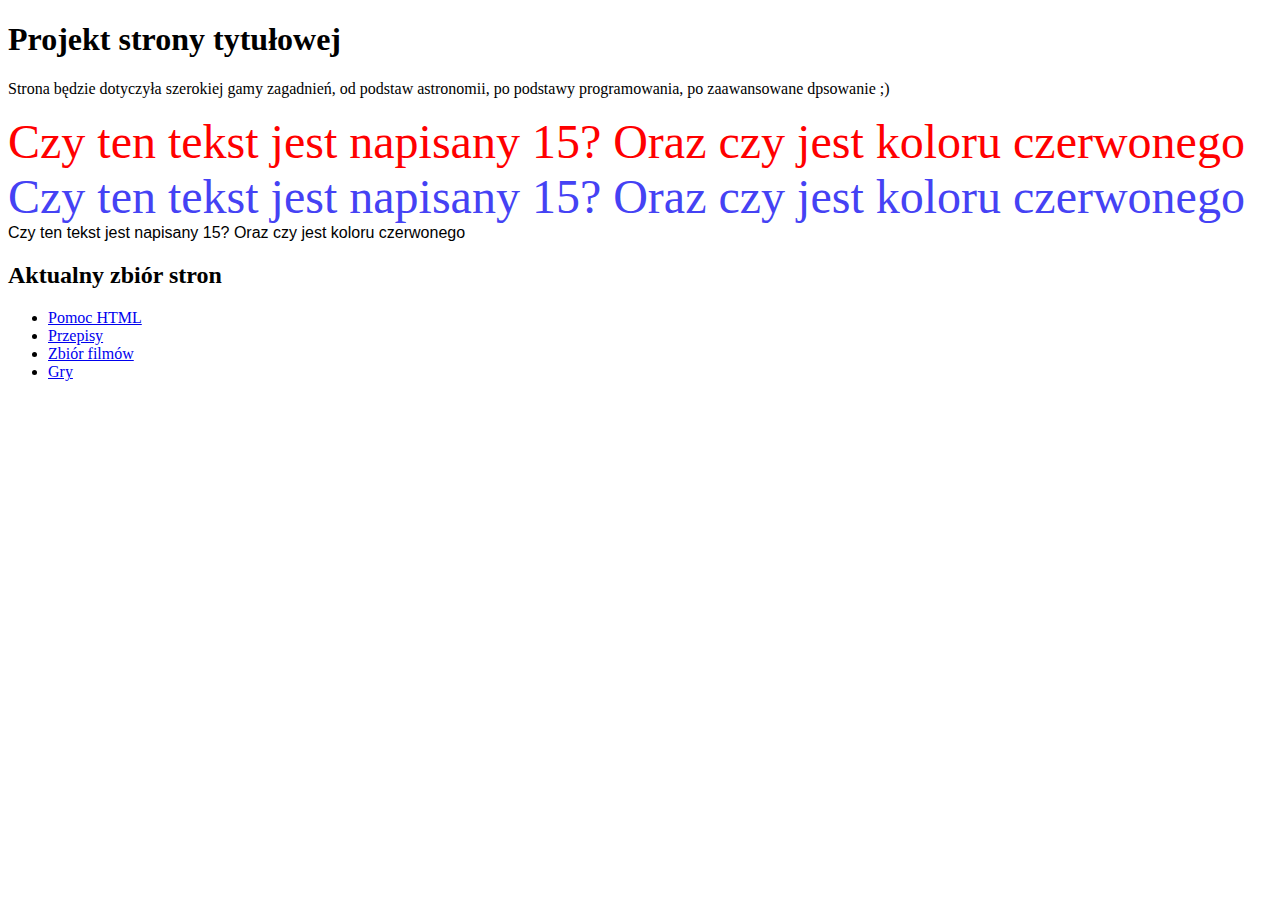
<file: index.html>
<!DOCTYPE HTML PUBLIC "-//W3C//DTD HTML 4.01 Transitional//EN"
"http://www.w3.org/TR/html4/loose.dtd">
<html xmlns="http://www.w3.org/1999/xhtml">
    <head>
    	<meta charset="utf-8" />
        <meta http-equiv="Content-Type" content="text/html; charset=utf-8" />
        <title>Strona startowa - w trakcie budowy</title>
        <meta name="robots" content="index, follow" />
        <meta name="description" content="Pierwsza strona młodego człowieka" />
        <meta name="author"	content="Keionn"/>
        <meta name="keywords" content="pierwsza strona, first page, learn to, html, css, js, nauka"/>
    </head>
    <body>
        <h1>Projekt strony tytułowej</h1>
    	<p> Strona będzie dotyczyła szerokiej gamy zagadnień, od podstaw astronomii, po podstawy programowania, po zaawansowane dpsowanie ;)</p>
    	<p> <font size="15" color="red">Czy ten tekst jest napisany 15? Oraz czy jest koloru czerwonego</font>
    		<font size="11" color="#4542f4">Czy ten tekst jest napisany 15? Oraz czy jest koloru czerwonego</font>
    		<font face="Arial">Czy ten tekst jest napisany 15? Oraz czy jest koloru czerwonego</font>
    	</p>
    	<h2>Aktualny zbiór stron</h2>
    	<ul>
    		<li><a href="pomoc.html">Pomoc HTML</a></li>
    		<li><a href="Przepisy.html">Przepisy</a></li>
    		<li><a href="Filmy.html">Zbiór filmów</a></li>
    		<li><a href="Gry.html">Gry</a></li>
    	</ul>
  	</body>
</html>
</file>
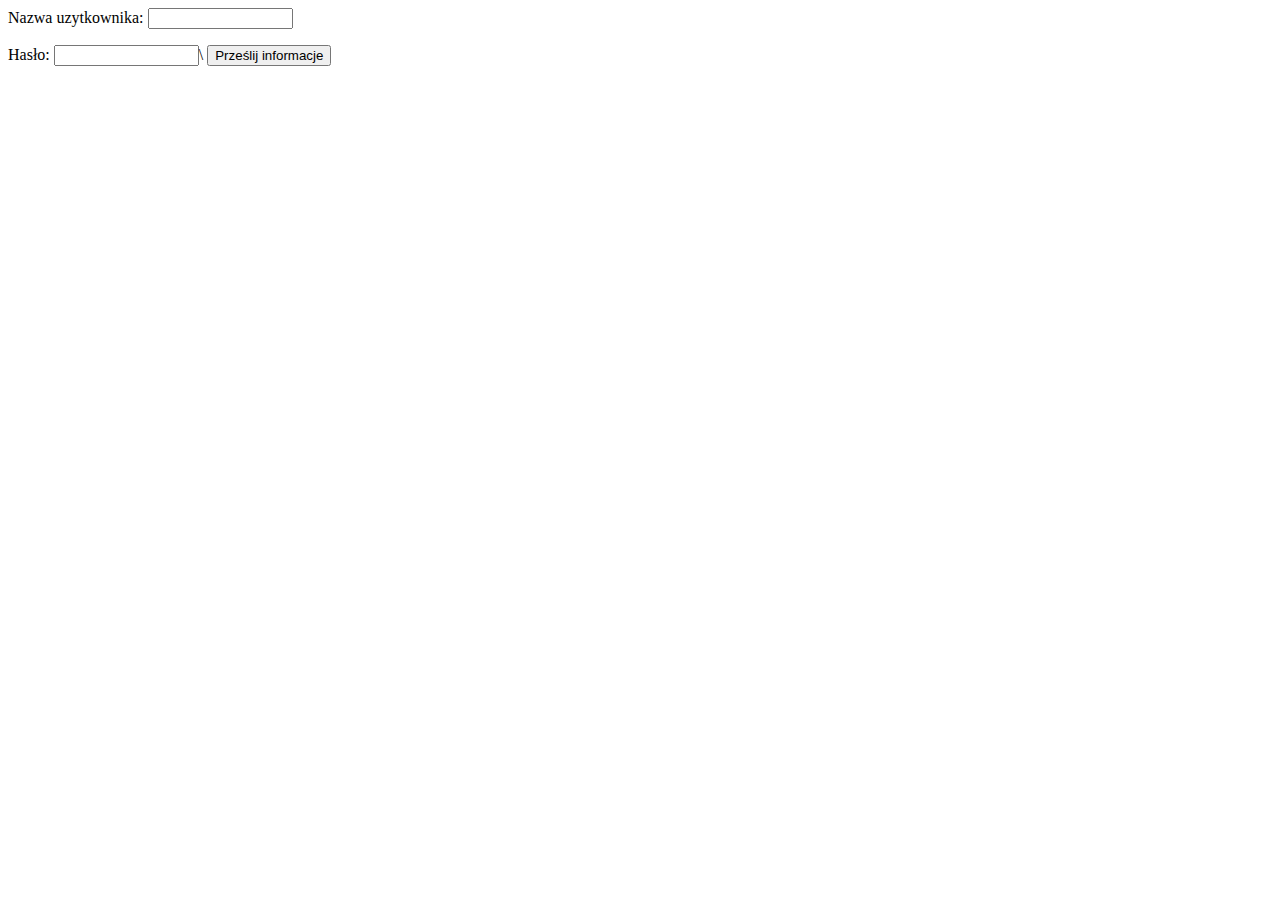
<file: password-input.html>
<html>
	<head>
		<title>Logowanie</title>	
	</head>
	<body>
		<form action="index.html">
			<p>Nazwa uzytkownika:
				<input type="text" name="username" size="15" maxlength="30"</p>		
			<p>Hasło:
				<input type="text" name="password" size="15" maxlength="30"</p>\
		<input type="submit" value="Prześlij informacje"/>
		</form>	
	</body>
</html>
</file>
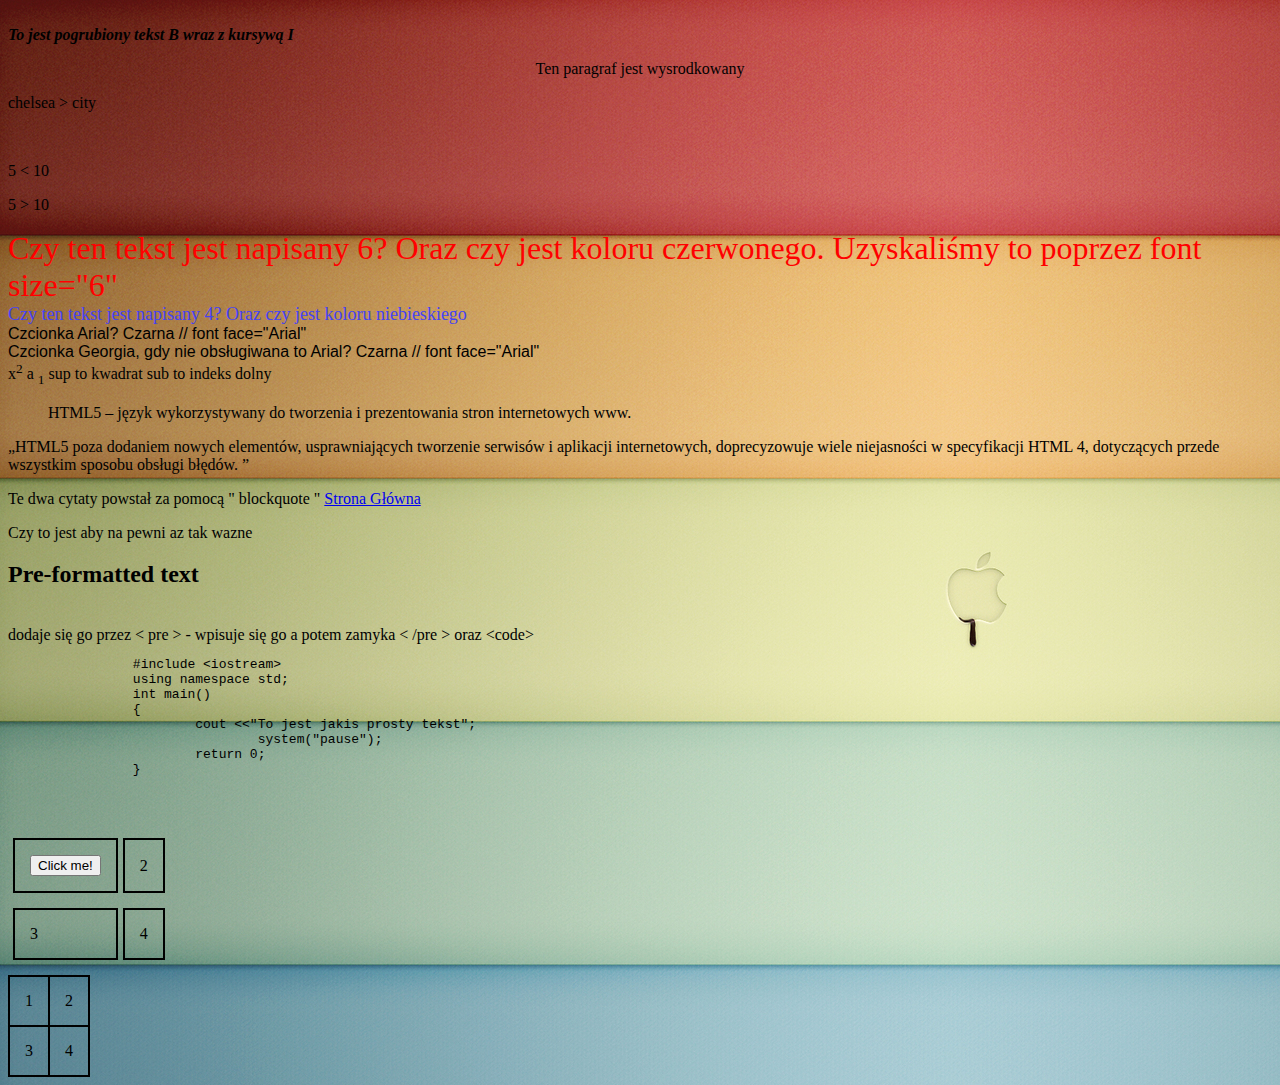
<file: pomoc.html>
<!DOCTYPE html PUBLIC "-//W3C//DTD XHTML 1.0 Transitional//EN" 
"http://www.w3.org/TR/xhtml1/DTD/xhtml1-transitional.dtd">
<html xmlns="http://www.w3.org/1999/xhtml" xml:lang="pl" lang="pl">
	<head>
		<link href="css/Kluby_css.css"
		type="text/css" rel="stylesheet" />
	  <meta http-equiv="content-type" content="text/html; charset=utf-8" />
	  <meta http-equiv="content-language" content="pl" />
        <title>Strona startowa - w trakcie budowy</title>
        <meta name="robots" content="index, follow" />
        <meta name="description" content="Pierwsza strona młodego człowieka" />
        <meta name="author"	content="Keionn"/>
        <meta name="keywords" content="pierwsza strona, first page, learn to, html, css, js, nauka"/>
    </head>
	<body bgcolor="#CCDEAB">
		<br/>
		<i><b>To jest pogrubiony tekst B wraz z kursywą I</b></i>
		<p align="center" title="Ta dodatkowa informacja dodana jest przez parametr TITLE">Ten paragraf jest wysrodkowany</p>
		<p>chelsea > city </p>
		<br/>
		<p>5 &lt; 10</p>
		<p>5 &gt; 10</p>
    	<p> <font size="6" color="red">Czy ten tekst jest napisany 6? Oraz czy jest koloru czerwonego. Uzyskaliśmy to poprzez font size="6" </font></br>
    		<font size="4" color="#4542f4">Czy ten tekst jest napisany 4? Oraz czy jest koloru niebieskiego</font></br>
    		<font face="Arial">Czcionka Arial? Czarna // font face="Arial"</font></br>
    		<font face="Georgia, Arial">Czcionka Georgia, gdy nie obsługiwana to Arial? Czarna // font face="Arial"</font></br>
    	x<sup>2</sup>   a <sub>1</sub>            sup to kwadrat sub to indeks dolny
    	<blockquote cite="https://pl.wikipedia.org/wiki/HTML5">
    		<p>HTML5 – język wykorzystywany do tworzenia i prezentowania stron internetowych www.</p>
    	</blockquote>
    		<p><q>HTML5 poza dodaniem nowych elementów, usprawniających tworzenie serwisów i aplikacji internetowych, doprecyzowuje wiele niejasności w specyfikacji HTML 4, dotyczących przede wszystkim sposobu obsługi błędów. </q></p>
    	</p>	
    	<p>Te dwa cytaty powstał za pomocą &quot blockquote &quot
    		<a href="index.html">Strona Główna</a></p>
    	<p class="important">Czy to jest aby na pewni az tak wazne</p>
    	<p>
    	<h2>Pre-formatted text</h2> <br/>
    	dodaje się go przez &lt pre &gt - wpisuje się go a potem zamyka &lt; /pre &gt; oraz &lt;code&gt;
    	<code>
    	<pre>
    		#include &lt;iostream&gt;
		using namespace std;
		int main()
		{
			cout &lt;&lt;&quot;To jest jakis prosty tekst&quot;;
				system(&quot;pause&quot;);
			return 0;
		}  	
		</code>
    	</pre>
    	
    	</p>
    	
    	<table class="one">
    		<tr>
    			<td><button>Click me!</button></td>
    			<td>2</td>
    		</tr>
    		<tr>
    			<td>3</td>
    			<td>4</td>
    		</tr>
    	</table>
    	<table class="two">
    		<tr>
    			<td>1</td>
    			<td>2</td>
    		</tr>
    		<tr>
    			<td>3</td>
    			<td>4</td>
    		</tr>
    	</table>
    </body>
</html>
</file>
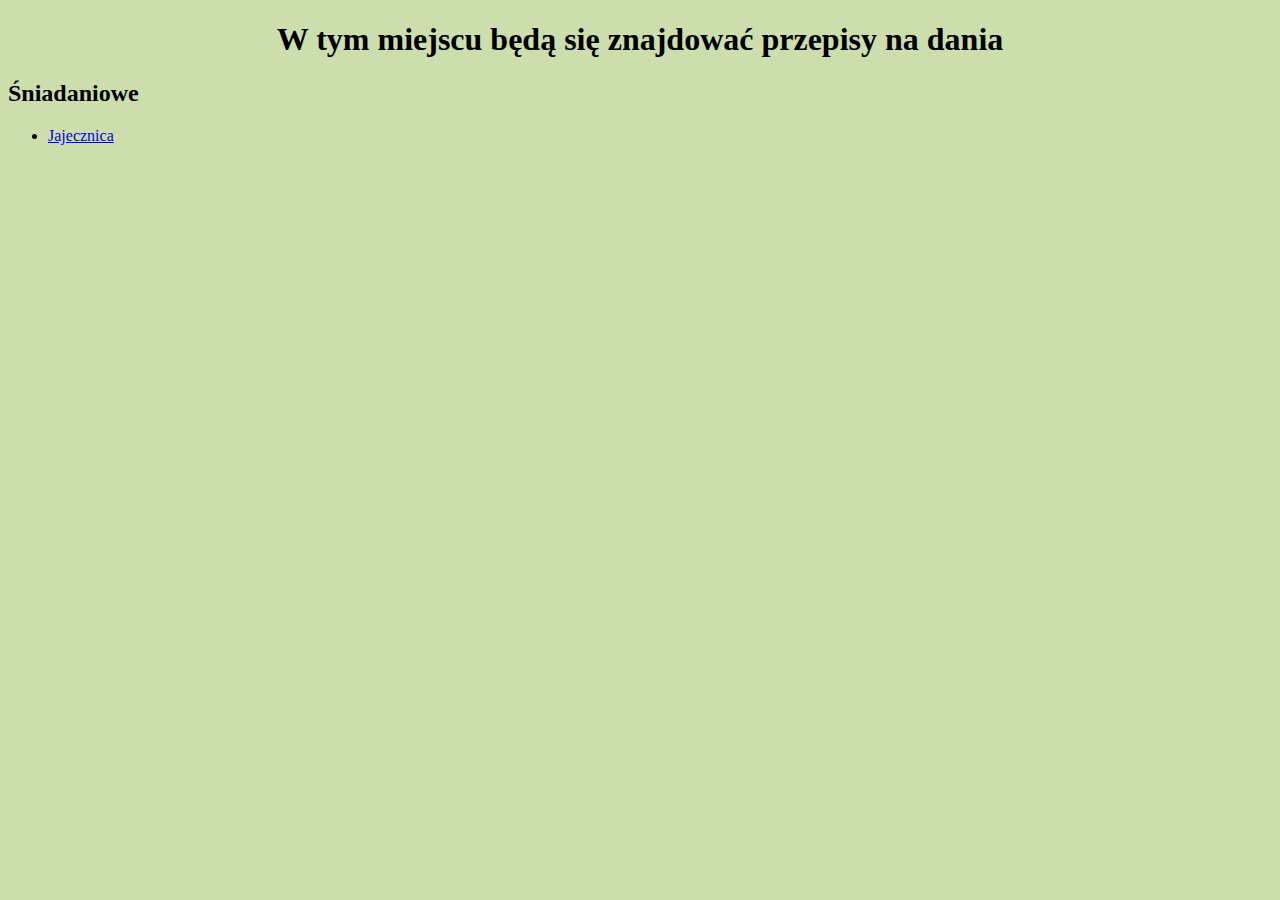
<file: Przepisy.html>
<!DOCTYPE html PUBLIC "-//W3C//DTD XHTML 1.0 Transitional//EN" 
"http://www.w3.org/TR/xhtml1/DTD/xhtml1-transitional.dtd">
<html xmlns="http://www.w3.org/1999/xhtml" xml:lang="pl" lang="pl">
	<head>
	  <meta http-equiv="content-type" content="text/html; charset=utf-8" />
	  <meta http-equiv="content-language" content="pl" />
        <title>Przepisy</title>
        <meta name="robots" content="index, follow" />
        <meta name="description" content="Pierwsza strona młodego człowieka" />
        <meta name="author"	content="Keionn"/>
        <meta name="keywords" content="pierwsza strona, first page, learn to, html, css, js, nauka, przepisy, obiad"/>
    </head>
	<body bgcolor="#CCDEAB">
		<h1 style= "text-align:center">W tym miejscu będą się znajdować przepisy na dania</h1>
		<h2>Śniadaniowe</h2>
		<ul>
			<li><a href="Przepisy/Jajecznica.html" target="_blank">Jajecznica</a></li>
		</ul>
	</body>
</html>
</file>
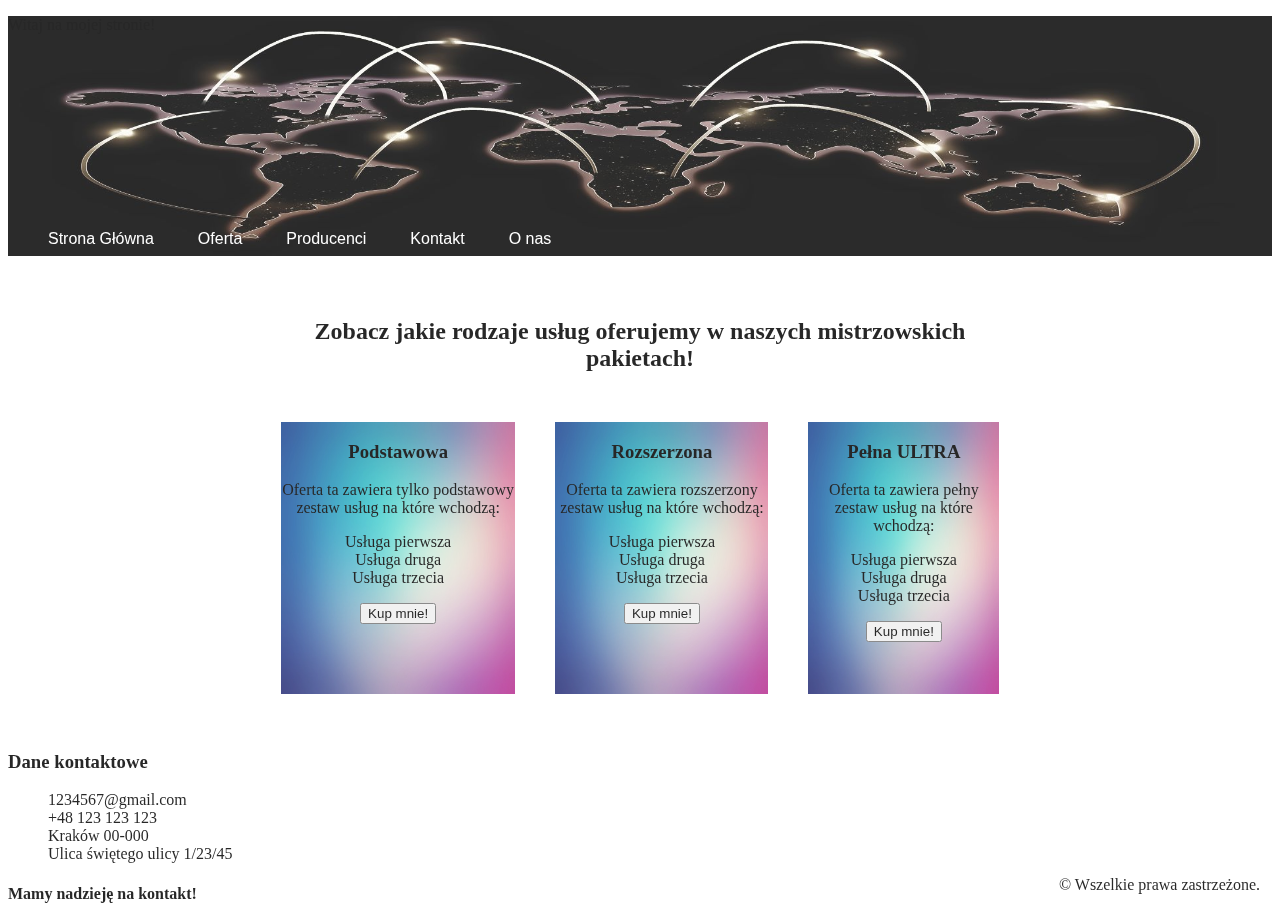
<file: Zakupy.html>
<!DOCTYPE html PUBLIC "-//W3C//DTD XHTML 1.0 Transitional//EN" 
"http://www.w3.org/TR/xhtml1/DTD/xhtml1-transitional.dtd">
<html xmlns="http://www.w3.org/1999/xhtml" xml:lang="pl" lang="pl">
	<head>
		<link href="css/css_zakupy.css"
			type="text/css" rel="stylesheet" />
	  <meta http-equiv="content-type" content="text/html; charset=utf-8" />
	  <meta http-equiv="content-language" content="pl" />
        <title>Strona Główna</title>
        <meta name="robots" content="index, follow" />
        <meta name="description" content="Pierwsza strona młodego człowieka" />
        <meta name="author"	content="Keionn"/>
        <meta name="keywords" content="pierwsza strona, first page, learn to, html, css, js, nauka"/>
    </head>
	<body bgcolor="#CCDEAB">
	<div class="topka">
		<header>
			<p>Witaj na mojej stronie!</p>
				<nav>
					<ul class="menu">
						<li><a href="index.html" class="current">Strona Główna</a></li>
						<li><a href="#">Oferta</a></li>
						<li><a href="#">Producenci</a></li>
						<li><a href="#">Kontakt</a></li>
						<li><a href="#">O nas</a></li>
					</ul>
				</nav>
		</header>
	<article class="glowne">
		<h2>Zobacz jakie rodzaje usług oferujemy w naszych mistrzowskich pakietach!</h2>
			<div class="zawartosc">
				<section class="lewa" >
					<h3>Podstawowa</h3>
					<p>Oferta ta zawiera tylko podstawowy zestaw usług na które wchodzą:</p>
						<p>Usługa pierwsza<br/>Usługa druga<br/>Usługa trzecia<br/></p>
					<button>Kup mnie!</button>
				</section>
				<section class="lewa">
					<h3>Rozszerzona</h3>
					<p>Oferta ta zawiera rozszerzony zestaw usług na które wchodzą:</p>
						<p>Usługa pierwsza<br/>Usługa druga<br/>Usługa trzecia<br/></p>
					<button >Kup mnie!</button>
				</section>
				<section class="lewa" >
					<h3>Pełna ULTRA</h3>
					<p>Oferta ta zawiera pełny zestaw usług na które wchodzą:</p>
						<p>Usługa pierwsza<br/>Usługa druga<br/>Usługa trzecia<br/></p>
					<button >Kup mnie!</button>
				</section>
			</div>	
	</article>
	<footer class="bottom">
		<section class="contact">
			<h3>Dane kontaktowe</h3>
			<ul>
				<li>1234567@gmail.com</li>
				<li>+48 123 123 123</li>
				<li>Kraków 00-000<br/>
					Ulica świętego ulicy
					1/23/45
				</li>
			</ul>
			<h4>Mamy nadzieję na kontakt!</h4>
		</section>
		<section id="copyrights">
			<p> &copy; Wszelkie prawa zastrzeżone.</p>
		</section>
	</footer>
	
	
	</body>
	</html>
</file>
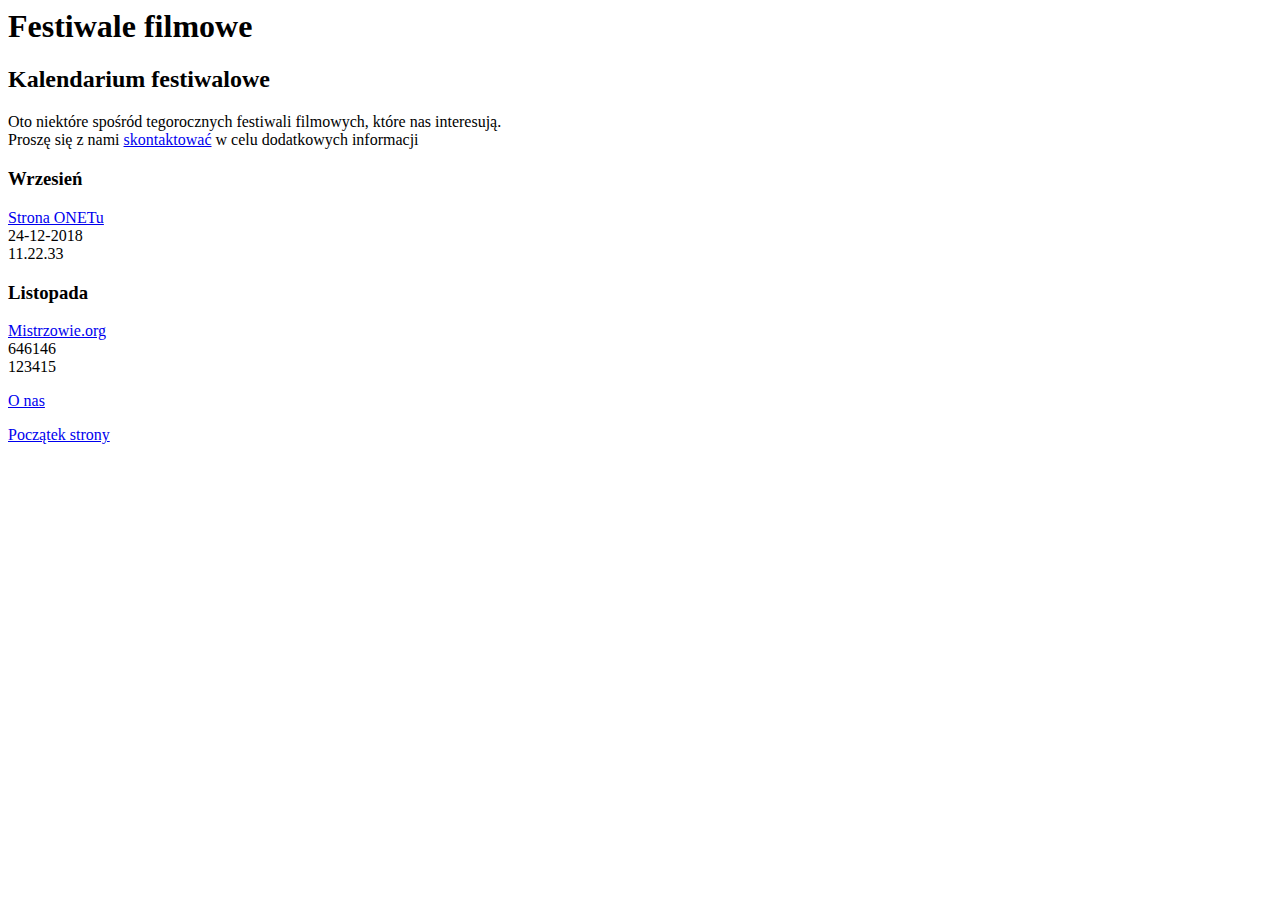
<file: Łącza.html>
<html>
	<head>
		<title>Łącza</title>
	</head>
	<body>
		<h1 id="top">Festiwale filmowe</h1>
		<h2>Kalendarium festiwalowe</h2>
		<p>Oto niektóre spośród tegorocznych festiwali filmowych, które nas interesują. <br/>Proszę się z nami
			<a href="mailto:elzbieciak.igor@gmail.com">skontaktować</a> w celu dodatkowych informacji</p>
		<h3>Wrzesień</h3>
		<p><a href="http://onet.pl">Strona ONETu</a><br/>24-12-2018<br/>11.22.33</p>
		<h3>Listopada</h3>
		<p><a href="http://mistrzowie.pl">Mistrzowie.org</a><br/>646146<br/>123415</p>
		<!-- dalsza zawartosc strony-->
		<p><a href="about.html">O nas</a></p>
		<p><a href="#top">Początek strony</a></p>
	</body>
</html>
</file>
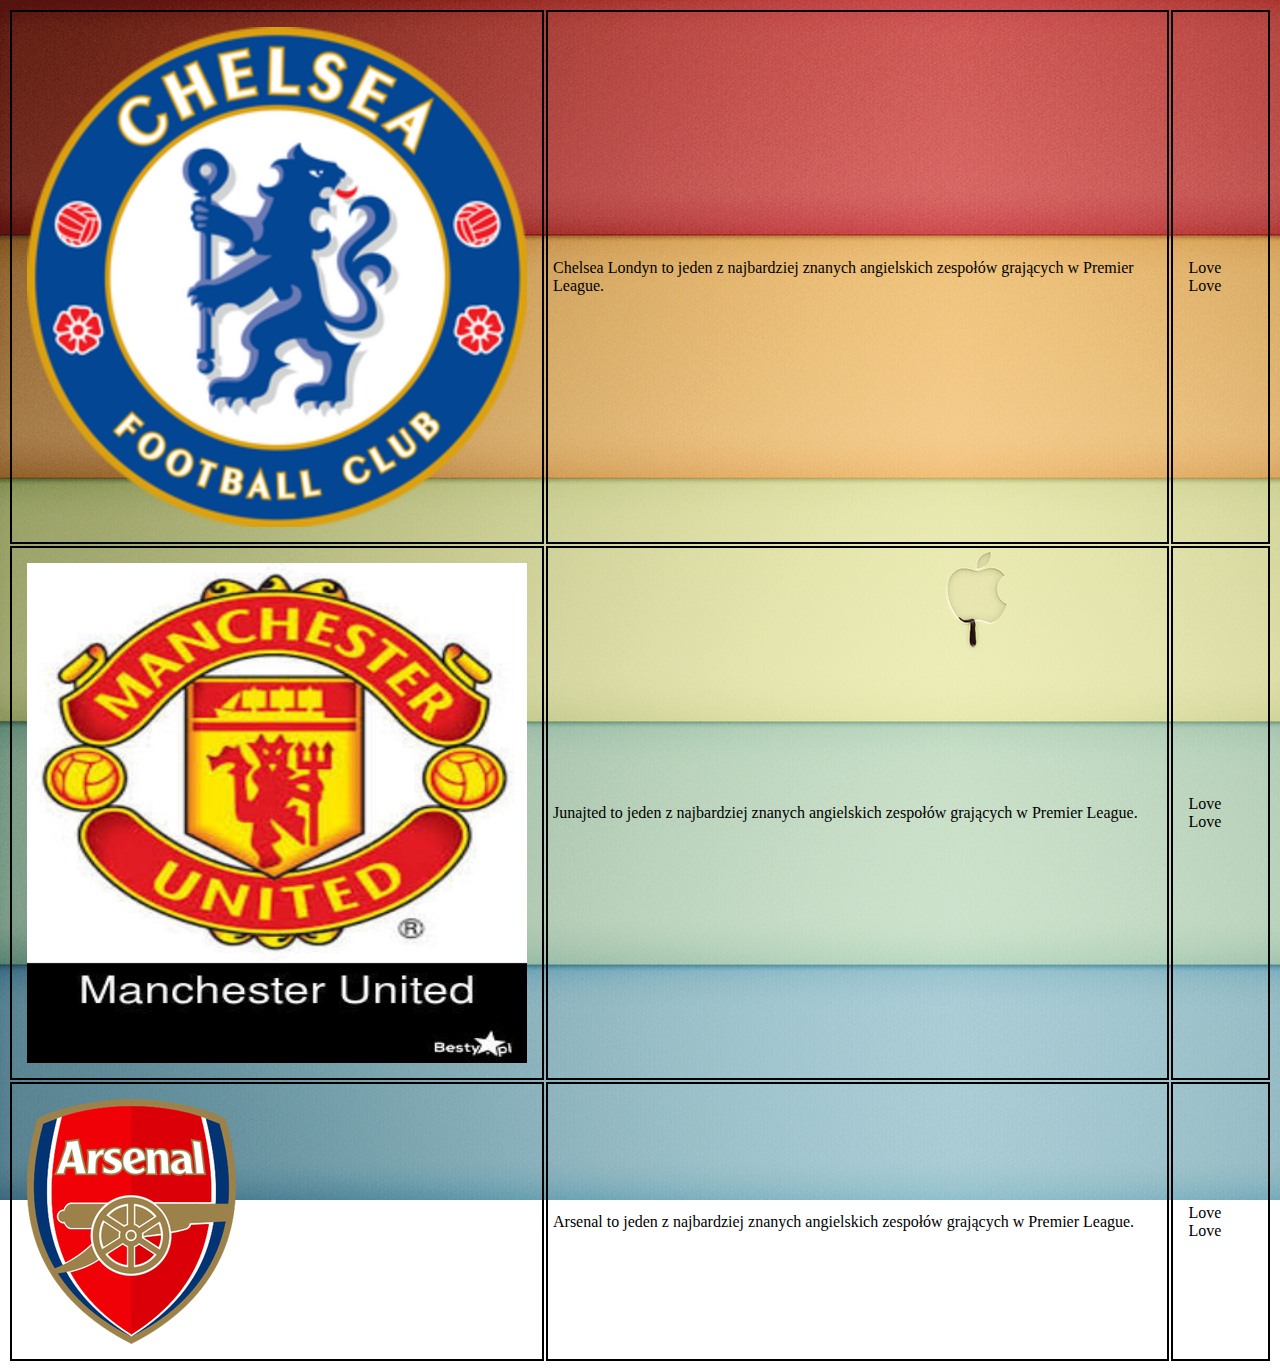
<file: Kluby/Kluby.html>
<html>
	<head>
		<link href="../css/Kluby_css.css"
		type="text/css" rel="stylesheet" />
		<Title>Kluby</Title>
		<meta http-equiv="content-type" content="text/html; charset=utf-8" />
	 	<meta http-equiv="content-language" content="pl" />
	</head>
	<body>
		<table>
			<tr>
			<td><img src="Images/chelsea.jpg" class="large" id="image" onmouseOver="mouseOver()" alt="Chelsea Londyn"/></td>
				<td class="description">Chelsea Londyn to jeden z najbardziej znanych
				angielskich zespołów grających w Premier League.</td>
				<td> Love Love</td>
			</tr>
			<tr>
				<td><img src="Images/manchester.jpg" class="large" id="image" onmouseOver="mouseOver()" alt="Chelsea Londyn"/></td>
				<td class="description">Junajted to jeden z najbardziej znanych
				angielskich zespołów grających w Premier League.</td>
				<td> Love Love</td>
			<tr>
				<td><img src="Images/arsenal.jpg" onmouseOver="width=300; height=300" onclick="width=100" alt="Chelsea Londyn"/></td>
				<td class="description">Arsenal to jeden z najbardziej znanych
				angielskich zespołów grających w Premier League.</td>
				<td class="mistrz"> Love Love</td>
			</tr>
		</table>
		<script type='text/javascript'>
			var large =  document.getElementsByClassName('large');	
				
			function mouseOver() {
			  large.style.height="200px";
  			  large.style.width="250px";
				}
			large.onmouseup = mouseOver;
		</script>
	</body>
</html>
</file>
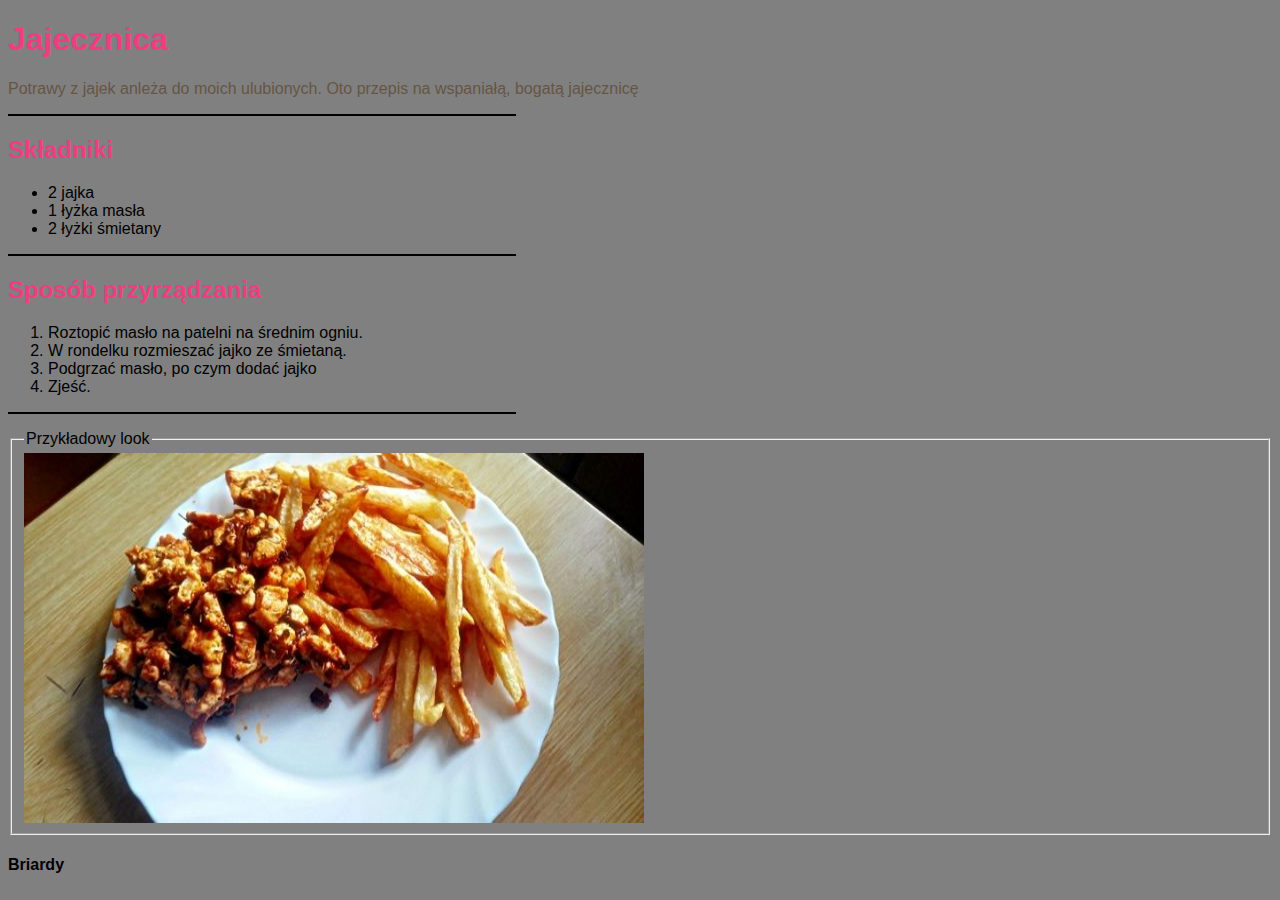
<file: przepisy/Gyros.html>
<!DOCTYPE html PUBLIC "-//W3C//DTD XHTML 1.0 Transitional//EN" 
"http://www.w3.org/TR/xhtml1/DTD/xhtml1-transitional.dtd">
<html xmlns="http://www.w3.org/1999/xhtml" xml:lang="pl" lang="pl">
	<head>
	<link href="../css/css1.css"
	type="text/css" rel="stylesheet" />
	  <meta http-equiv="content-type" content="text/html; charset=utf-8" />
	  <meta http-equiv="content-language" content="pl" />
        <title>Gyros</title>
        <meta name="robots" content="index, follow" />
        <meta name="description" content="Pierwsza strona młodego człowieka" />
        <meta name="author"	content="Keionn"/>
        <meta name="keywords" content="pierwsza strona, first page, learn to, html, css, js, nauka"/>
    </head>
    <body bgcolor="grey">
		<h1>Jajecznica</h1>
		<p> Potrawy z jajek anleża do moich ulubionych. Oto przepis na wspaniałą, bogatą jajecznicę</p>
		<hr color="black" width="40%" align="left"/>
		<h2>Składniki</h2>
		<p>	
		<ul>
			<li>2 jajka</li>
			<li>1 łyżka masła</li>
			<li>2 łyżki śmietany</li>
		</ul>
		<hr color="black" width="40%" align="left"/>
		<h2>Sposób przyrządzania</h2>
		<ol>
			<li>Roztopić masło na patelni na średnim ogniu.</li>
			<li>W rondelku rozmieszać jajko ze śmietaną.</li>
			<li>Podgrzać masło, po czym dodać jajko</li>
			<li>Zjeść.</li>
		</ol></p>
		<hr color="black" width="40%" align="left"/>
		<p>
			<fieldset>
				<legend>Przykładowy look</legend>
				<img src="image/Gyros.jpg" alt="Gyros" title="Gyrosik" width="620" height="370"/><br/>
			</fieldset>
		</p>
		<h4>Briardy</h4>
    </body>
    </html>
</file>
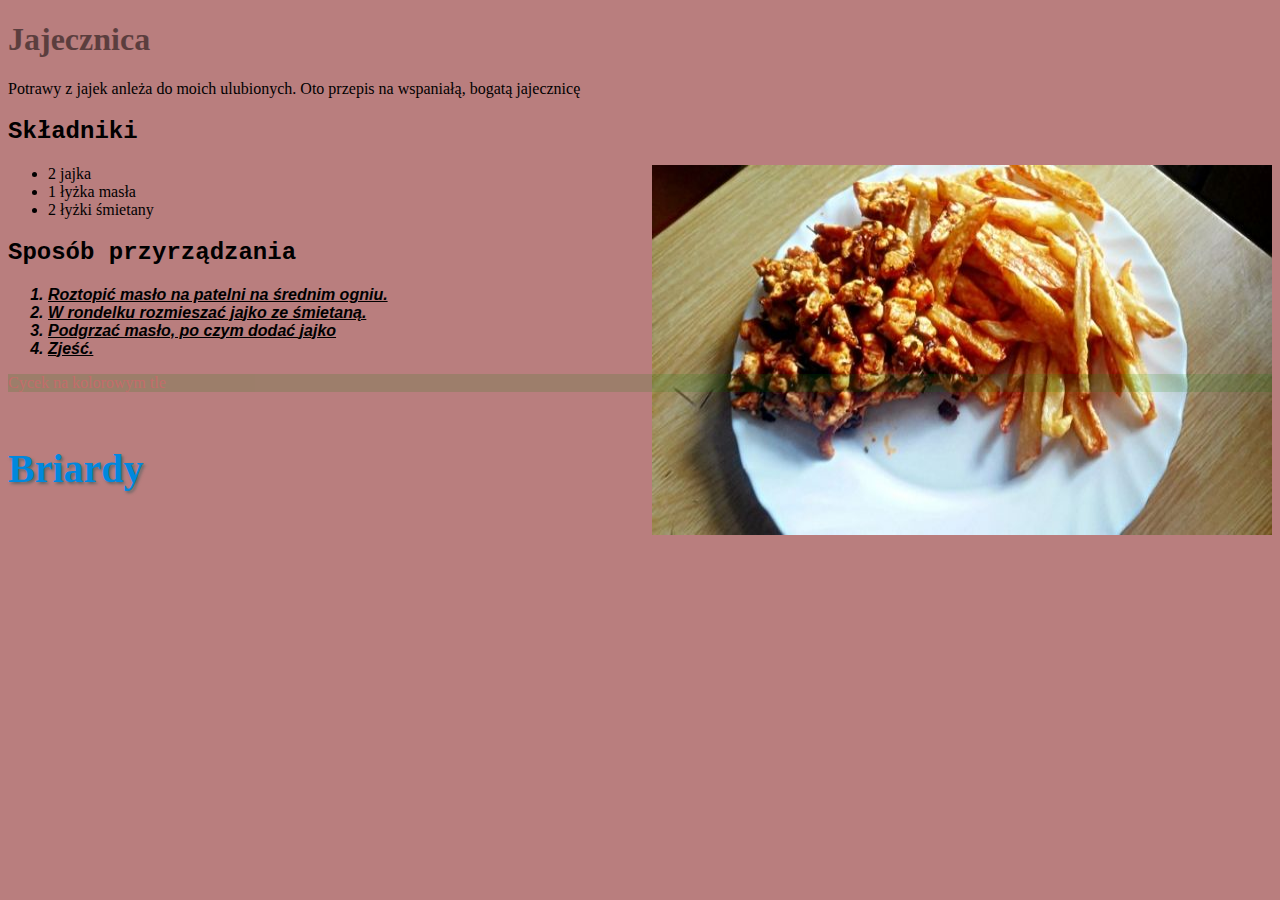
<file: przepisy/Jajecznica.html>
<!DOCTYPE html PUBLIC "-//W3C//DTD XHTML 1.0 Transitional//EN" 
"http://www.w3.org/TR/xhtml1/DTD/xhtml1-transitional.dtd">
<html xmlns="http://www.w3.org/1999/xhtml" xml:lang="pl" lang="pl">
	<head>
		<link href="../css/css2.css"
		type="text/css" rel="stylesheet" />
	  <meta http-equiv="content-type" content="text/html; charset=utf-8" />
	  <meta http-equiv="content-language" content="pl" />
        <title>Jajecznica</title>
        <meta name="robots" content="index, follow" />
        <meta name="description" content="Pierwsza strona młodego człowieka" />
        <meta name="author"	content="Keionn"/>
        <meta name="keywords" content="pierwsza strona, first page, learn to, html, css, js, nauka"/>
    </head>
	<body bgcolor="#CCDEAB">
		<h1>Jajecznica</h1>
		<p> Potrawy z jajek anleża do moich ulubionych. Oto przepis na wspaniałą, bogatą jajecznicę</p>
		<h2>Składniki</h2>
		<p>	<img src="image/Gyros.jpg" alt="Gyros" width="620" height="370" align="right"/><ul>
			<li>2 jajka</li>
			<li>1 łyżka masła</li>
			<li>2 łyżki śmietany</li>
		</ul>
		<h2>Sposób przyrządzania</h2>
		<ol class="sposoby">
			<li>Roztopić masło na patelni na średnim ogniu.</li>
			<li>W rondelku rozmieszać jajko ze śmietaną.</li>
			<li>Podgrzać masło, po czym dodać jajko</li>
			<li>Zjeść.</li>
		</ol></p>
		<p class="one">Cycek na kolorowym tle</p>
		<h4>Briardy</h4>
	</body>
	</html>
</file>
<file: css/Kluby_css.css>
td.description {
	min-width: 450px;
	max-width: 650px;
	text-align: left;
	padding: 5px;
	margin: 0px;
	overflow: scroll;
}

td {
	padding: 15px;
	border: 2px solid #000000;
}

table.one {
	border-spacing: 5px 15px;
}

table.two {
	border-collapse: collapse;
}

img.large {
	height: 500px;
	width: 500px;
}

img.medium {
	height: 550px;
	width: 550px;
}
img.small{
	height: 100px;
	width: 100px;
}

body {
	background-image: url("background_images/paski.jpg");
	background-repeat: no-repeat;
	background-attachment: scroll;
}
</file>
<file: css/css_zakupy.css>
body{
	background-color: white;
}

header, div, article {
	margin: 0;
    padding: 0;
    border: 0;
    font-size: 100%;
    font: inherit;
}

.topka {
	height: 240px;
	width: 100%;
	background-image: url("background_images/background-3228704_1920.jpg");
	background-repeat: no-repeat;
	background-size: 100% 100%;
	opacity: 0.85;
}

nav li {  	
	display: inline-flex;
	margin-top: 180px;
	margin-right: 40px;
}

nav li a {
	font-family: Arial;
	color: #ffffff;
	text-decoration: none;
}

a:hover { color:grey }

.glowne {
	text-align: center;
	margin-top: 70px;
	margin-left: 20%;
	margin-right: 20%;
	min-width:40%;
	max-width:80%;
}
.zawartosc{
	display:flex;
	margin: 0px auto;
	min-height: 340px;
	max-width: 100%;
}
ul {
	list-style-type:none;
}

.lewa {
	float:left;
	min-height:33%;
	margin: 30px 20px 38px 20px;
	background-image: url("background_images/tlo_oferty.jpg");
	background-size: 100% 100%;

}

#copyrights {
	position: fixed;
	width: 100%;
	height: 20px;
	bottom: 20px;
	right: 20px;
	text-align:right;

}
</file>
<file: css/css1.css>
body {
	font-family: Arial, Verdana, sans-serif;}
h1, h2{
	color: #ee3e80}
p{
	color: #665544;}
</file>
<file: css/css2.css>
p.one {
	color: red;
	background-color: green;
	opacity: 0.15;
}

p.two {
	background-color: rgb(0,0,0);
	background-color: rgba(0,0,0,0.5);
}

h1 {
	color: black;
	opacity: 0.5;
}

body {
	background-color: #C8C8C8;
	background-color: hsla(0,30%,50%,78%);
}

h2 {
	font-family: Courier;
}

ol.sposoby {
font-family: Helvetica;
	font-weight: bold;
	font-style: italic;
	text-decoration: underline;
}

h4 {
	color: #0088dd;
	font-family: Georgia, Times, serif;
	text-shadow: 2px 2px 3px #666666;
	font-size: 250%;
	padding-bottom: 10px;
}
</file>
